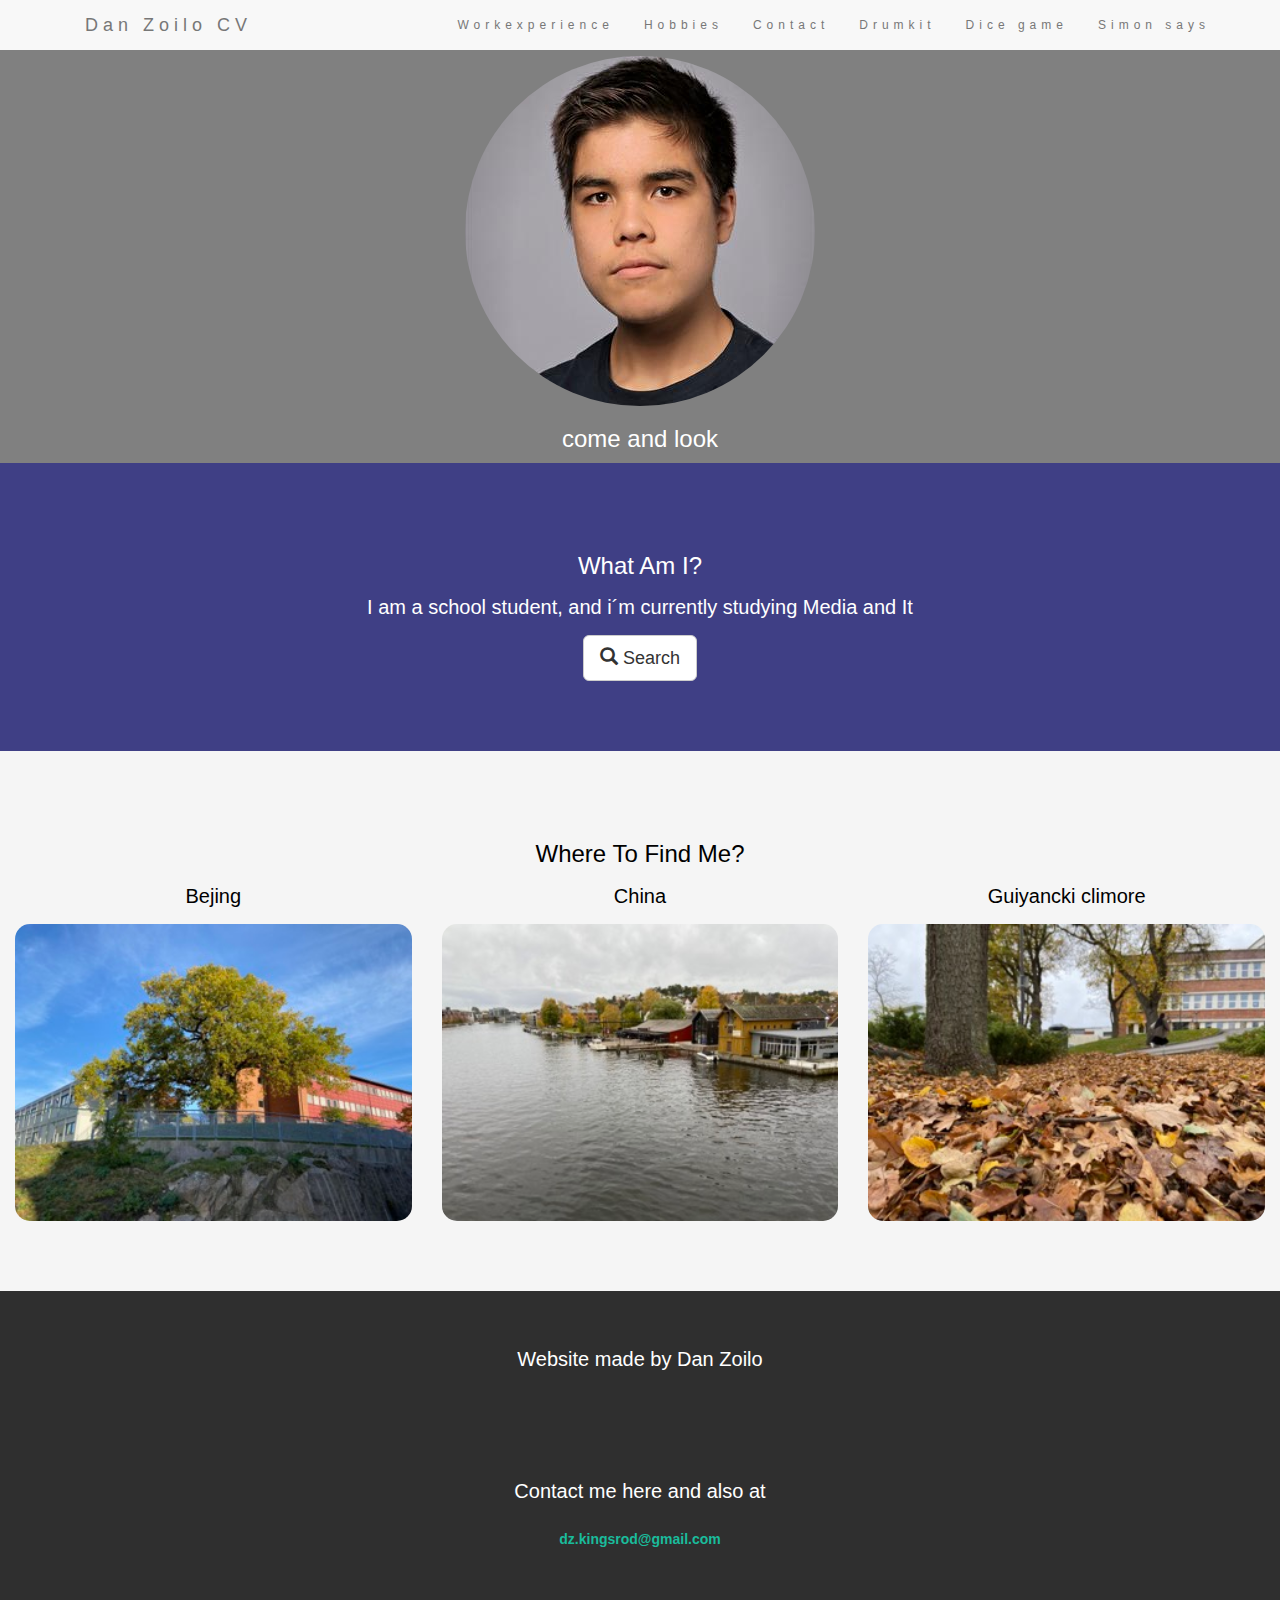
<file: Index.html>
<!DOCTYPE html>
<html lang="en">
<head>
  <title>404 Dan Not Found</title>

  <meta charset="utf-8">
  <meta name="viewport" content="width=device-width, initial-scale=1">

  
<link rel="icon" href="/img/pog copy.JPG?v=2">
  <link rel="stylesheet" href="https://maxcdn.bootstrapcdn.com/bootstrap/3.4.1/css/bootstrap.min.css">
  <script src="https://ajax.googleapis.com/ajax/libs/jquery/3.6.0/jquery.min.js"></script>
  <script src="https://maxcdn.bootstrapcdn.com/bootstrap/3.4.1/js/bootstrap.min.js"></script>
  <link rel="stylesheet" href="Styling.css/main.css">
</head>


<body>
  <nav class="navbarindex navbar-default navbar-fixed-top">
    <div class="container">
      <div class="navbar-header">
        <button type="button" class="navbar-toggle" data-toggle="collapse" data-target="#myNavbar">
          <span class="icon-bar"></span>
          <span class="icon-bar"></span>
          <span class="icon-bar"></span>
        </button>
        <a class="navbar-brand" href="/Index.html">Dan Zoilo CV</a>
      </div>
<!--dette er gjør mavbar til knapper-->

      <div class="collapse navbar-collapse" id="myNavbarindex">
        <ul class="nav navbar-nav navbar-right">
          <li><a href="/html/Arbeid.html">Workexperience</a></li>
          <li><a href="/html/Hobbier.html">Hobbies</a></li>
          <li><a href="/html/Kontakt.html">Contact</a></li>
          <li><a class="dropdown-item" href="/Drum Kit Starting Files/Drumkit.html">Drumkit</a></li>
          <li><a class="dropdown-item" href="/Dicee Challenge - Starting Files/dicee.html">Dice game</a></li>
          <li><a class="dropdown-item" href="/Simon Game Challenge Starting Files/index.html">Simon says</a></li>
        </ul>
      </div>
    </div>
  </nav>
  <!--dette er linkene til navbar-->




    <div class="container-fluid maintext1 text-center">
<h3>Who am i</h3>
<img src="img/Dan Zoilo.jpg" class="img-responsive img-circle" style="display:inline" class="img-circle" alt="Dan Zoilo">
<h3>come and look</h3>
</div>
<!--gjør som at bilde er rundt-->

<div class="container-fluid maintext2 text-center">
    <h3>What Am I?</h3>
    <p>I am a school student, and i´m currently studying Media and It </p>
    <a href="#" class="btn btn-default btn-lg">
        <span class="glyphicon glyphicon-search"></span> Search
    </a>
  </div>
  <!--lager border rundt "what am i"-->


 
<!--lager border rundt "where to find me"-->

  <div class="container-fluid maintext3 text-center">
    <h3>Where To Find Me?</h3>
    <div class="row">
<!--gjør som at bildene og teksten er vesiden av verandre og i en box-->

<div class="col-sm-4">
        <p>Bejing</p>
        <img class="tree" class="img-responsive" style="width:100%" src="img/tree.jpeg" alt="Image">
      </div>
      
<!--bilde til "tree"-->
<div class="col-sm-4">
        <p>China</p>
        <img class="water" class="img-responsive" style="width:100%" src="img/water.jpeg" alt="Image">
      </div>
      
<!--bilde til "water"-->
<div class="col-sm-4">
        <p>Guiyancki climore</p>
        <img class="leaves" class="img-responsive" style="width:100%" src="img/leaves.jpeg" alt="Image">
<!--bilde til "leaves"-->

      </div>
    </div>
  </div>


   <div class="contacthtml text-center ">
        <p style="color: white;">Website made by Dan Zoilo</p>

        <a onclick="Githubkontakt()"><i class="fa fa-wifi" style="font-size:48px;color:white"></i>
          <a onclick="gmailkontakt()"><i class="fa fa-group" style="font-size:48px;color:white"></i>
            <br>
            <p style="color: white;" >Contact me here and also at </p>
            <a class="btn" href="mailto:dz.kingsrod@gmail.com"><strong style="color: #1abc9c">dz.kingsrod@gmail.com</strong></a>

    
    <!--dette er footeren-->
    
      <script>
        function gmailkontakt() {
          window.open("https://www.facebook.com/danzoilo.kingsrod.5");
        }
        function Githubkontakt() {
          window.open("https://github.com/JuicyDorito");
        }

      </script>  











</div>


</body>
</html>
</file>
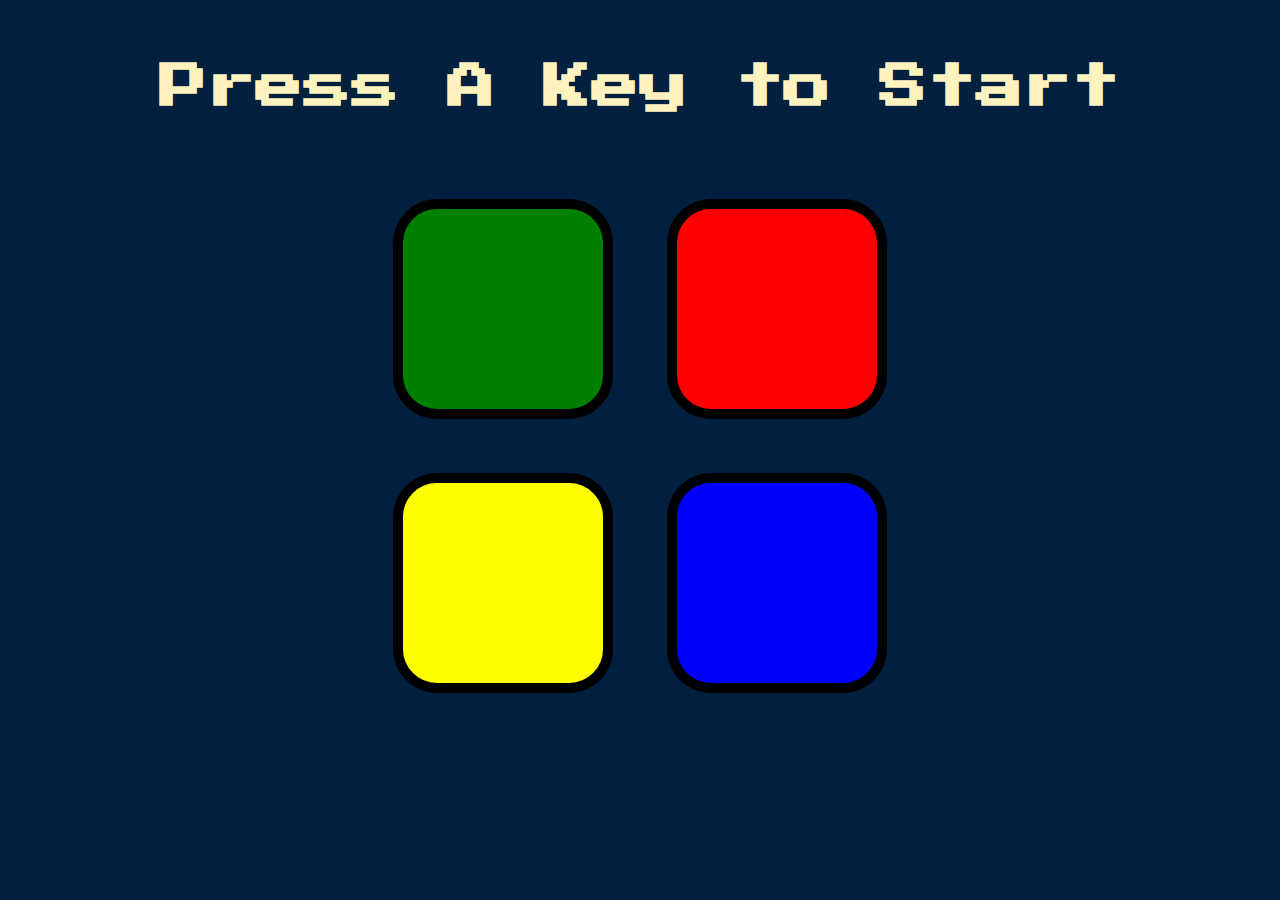
<file: Simon Game Challenge Starting Files/index.html>
<!DOCTYPE html>
<html lang="en" dir="ltr">

<head>
  <meta charset="utf-8">
  <title>Simon</title>
  <link rel="stylesheet" href="styles.css">
  <link href="https://fonts.googleapis.com/css?family=Press+Start+2P" rel="stylesheet">

</head>

<body>
  <h1 id="level-title">Press A Key to Start</h1>
  <div class="container">
    <div class="row">

      <div type="button" id="green" class="btn green">

      </div>

      <div type="button" id="red" class="btn red">

      </div>
    </div>

    <div class="row">

      <div type="button" id="yellow" class="btn yellow">

      </div>
      <div type="button" id="blue" class="btn blue">

      </div>

    </div>

  </div>

  <script src="https://ajax.googleapis.com/ajax/libs/jquery/3.3.1/jquery.min.js"></script>
  <script src="game.js"></script>
</body>

</html>
</file>
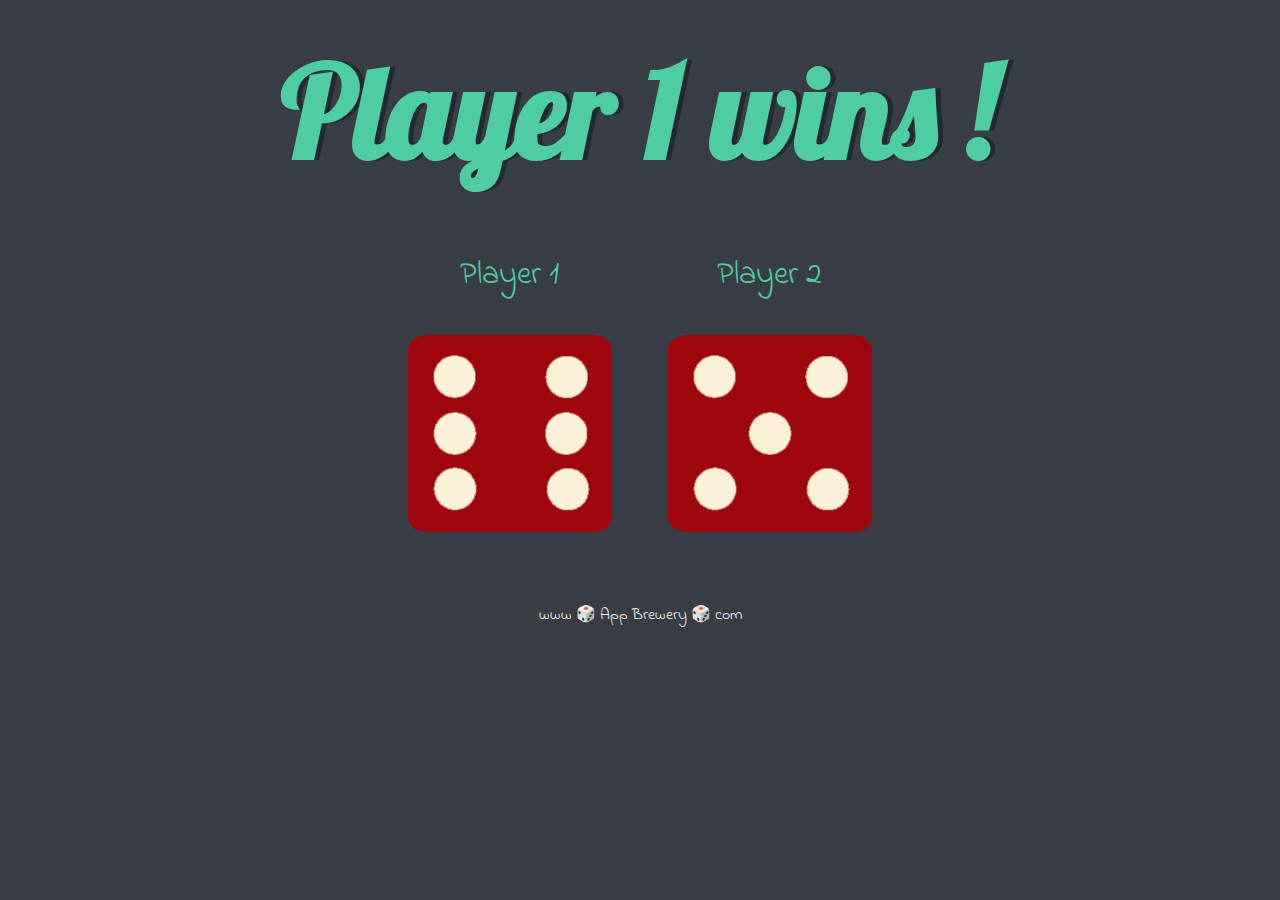
<file: Dicee Challenge - Starting Files/dicee.html>
<!DOCTYPE html>
<html lang="en" dir="ltr">
  <head>
    <meta charset="utf-8">
    <title>Dicee</title>
    <link rel="stylesheet" href="styles.css">
    <link href="https://fonts.googleapis.com/css?family=Indie+Flower|Lobster" rel="stylesheet">
    
  </head>
  <body>
    <div class="container">
      <h1 id="result">Dice game</h1>
    



      <div class="dice">
        <p>Player 1</p>
        <img id="myImage" src="images/dice6.png">
      </div>

      <div class="dice">
        <p>Player 2</p>
        <img id="myImage2" src="images/dice6.png">
      </div>

    </div>

    <script src="index.js" charset="utf-8"></script>

  </body>

  <footer>
    www 🎲 App Brewery 🎲 com
  </footer>
</html>
</file>
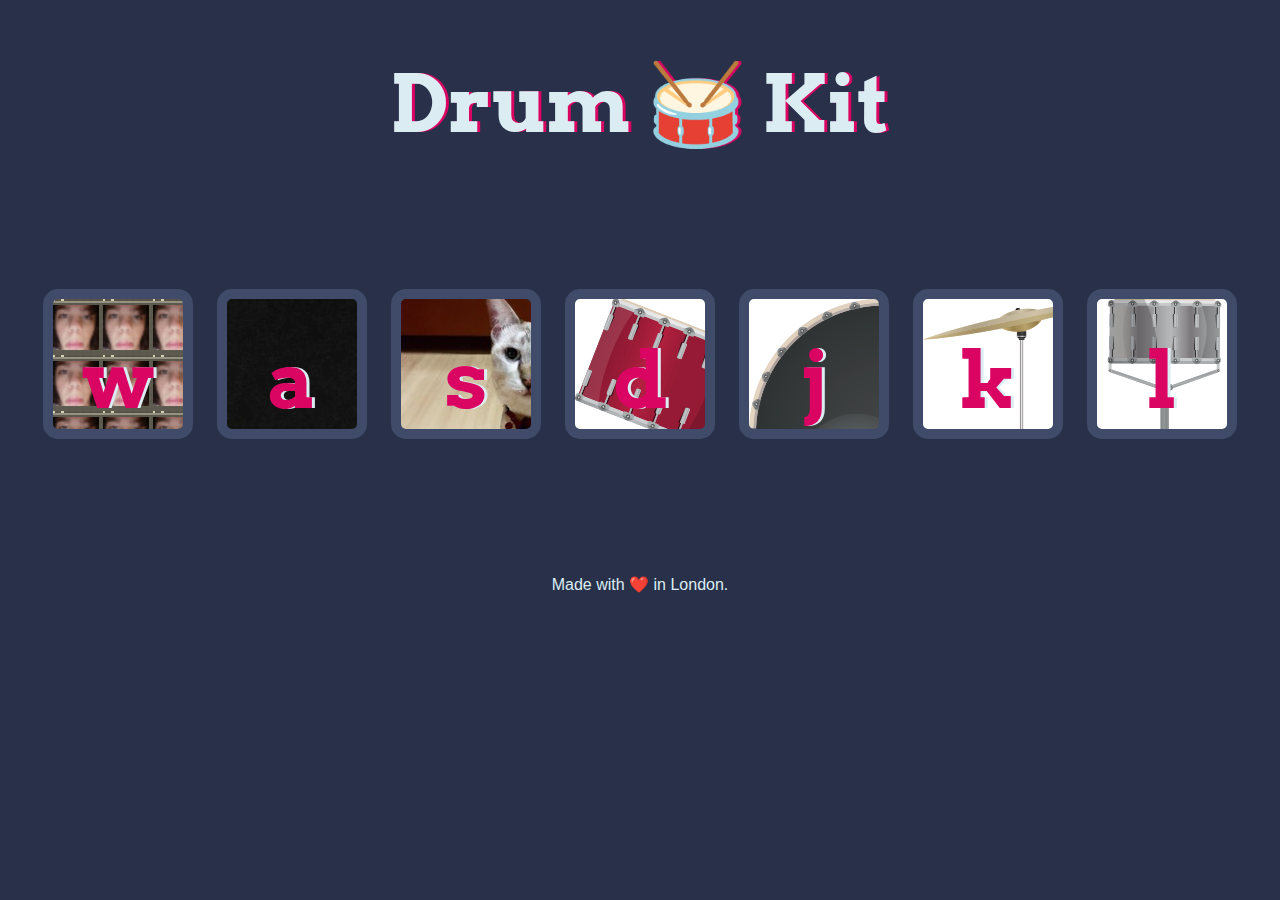
<file: Drum Kit Starting Files/Drumkit.html>
<!DOCTYPE html>
<html lang="en" dir="ltr">

<head>
  <meta charset="utf-8">
  <title>Drum Kit</title>
  <link rel="stylesheet" href="styles.css">
  <link href="https://fonts.googleapis.com/css?family=Arvo" rel="stylesheet">
</head>

<body>

  <h1 id="title">Drum 🥁 Kit</h1>
  <div class="set">
    <button class="w drum">w</button>
    <button class="a drum">a</button>
    <button class="s drum">s</button>
    <button class="d drum">d</button>
    <button class="j drum">j</button>
    <button class="k drum">k</button>
    <button class="l drum">l</button>
  </div>


  <footer>
    Made with ❤️ in London.
  </footer>



  <script src="index.js">




  </script>
</body>

</html>
</file>
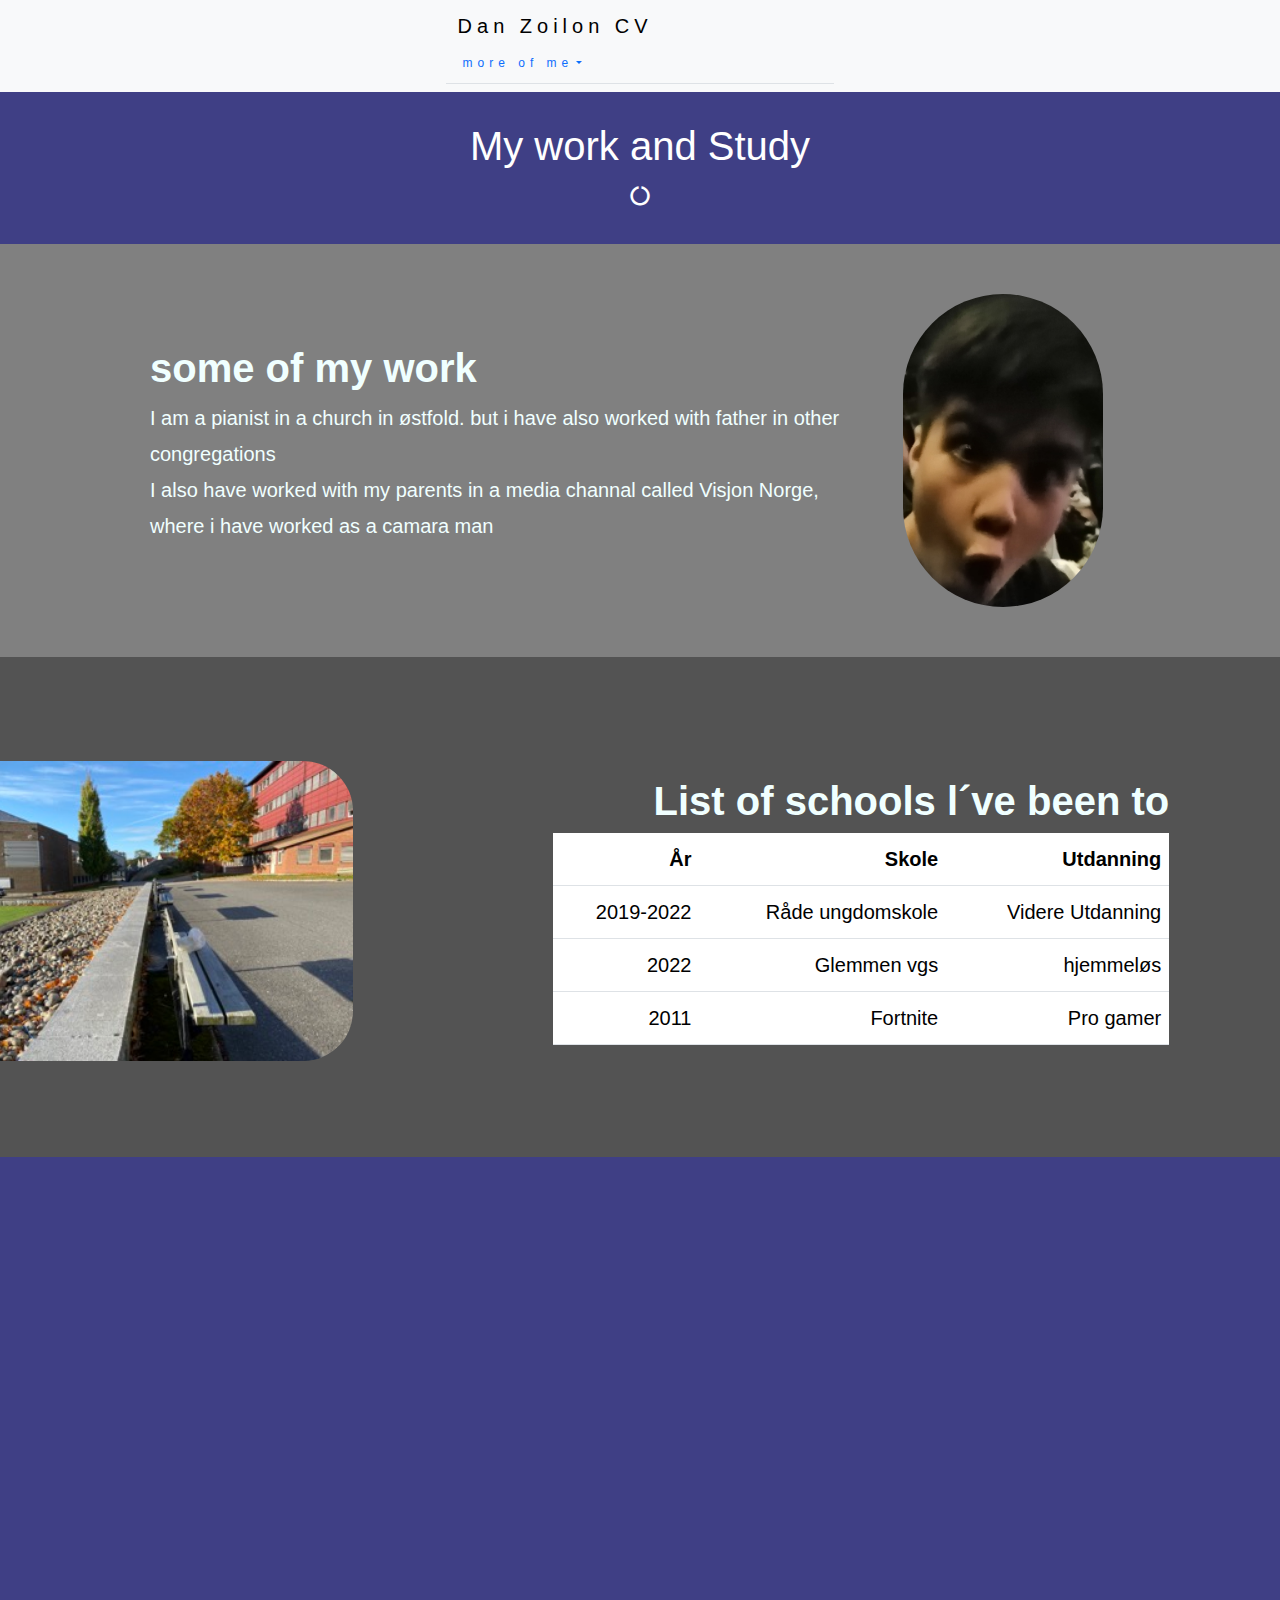
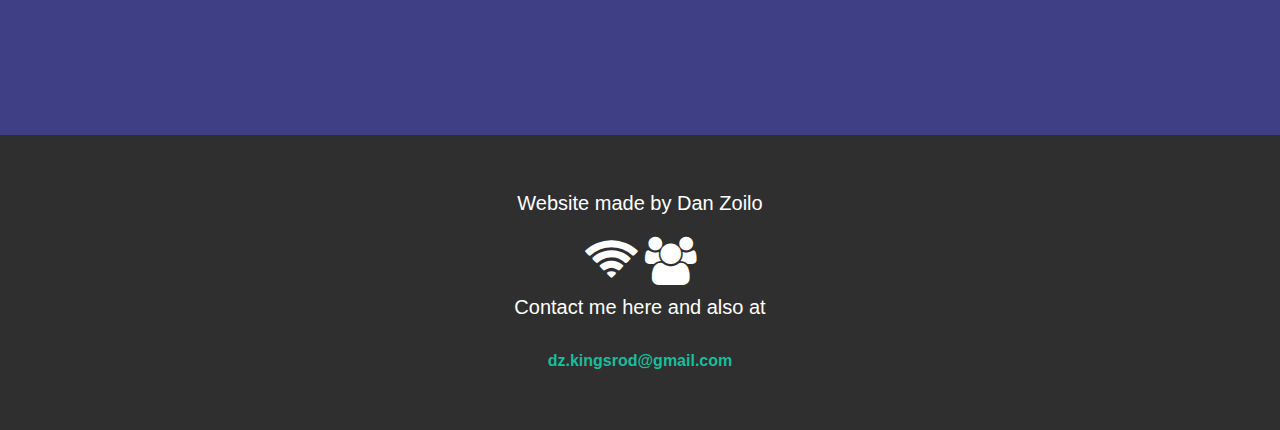
<file: html/Arbeid.html>
<!DOCTYPE html>
<html lang="en">
<head>
  <title>404 Dan Not Found</title>

  <meta charset="utf-8">
  <meta name="viewport" content="width=device-width, initial-scale=1">

  

  <link href="https://cdn.jsdelivr.net/npm/bootstrap@5.2.2/dist/css/bootstrap.min.css" rel="stylesheet">
  <script src="https://cdn.jsdelivr.net/npm/bootstrap@5.2.2/dist/js/bootstrap.bundle.min.js"></script>
  <script src="https://ajax.googleapis.com/ajax/libs/jquery/3.6.0/jquery.min.js"></script>
  <script src="https://maxcdn.bootstrapcdn.com/bootstrap/3.4.1/js/bootstrap.min.js"></script>
  <link rel="stylesheet" href="https://cdnjs.cloudflare.com/ajax/libs/font-awesome/4.7.0/css/font-awesome.min.css">
  <link rel="stylesheet" href="/Styling.css/main.css">
</head>



<body style="background: rgb(63, 63, 133);">
  <nav class="navbar navbar-expand-sm bg-light justify-content-center sticky-top">
    <div class="navbarindex">
      <ul class="nav nav-tabs">
        <div class="container-fluid">
          <a class="navbar-brand" href="/Index.html">Dan Zoilon CV</a>
        </div>
        <li class="nav-item dropdown">
          <a class="nav-link dropdown-toggle" data-bs-toggle="dropdown" href="#">more of me</a>
          <ul class="dropdown-menu">
            <li class="active"><a class="dropdown-item" href="/html/Arbeid.html">Workexperience</a></li>
            <li><a class="dropdown-item" href="/html/Hobbier.html">Hobbies</a></li>
            <li><a class="dropdown-item" href="/html/Kontakt.html">Contact</a></li>
            <li><a class="dropdown-item" href="/Drum Kit Starting Files/Drumkit.html">Drumkit</a></li>
            <li><a class="dropdown-item" href="/Dicee Challenge - Starting Files/dicee.html">Dice game</a></li>
            <li><a class="dropdown-item" href="/Simon Game Challenge Starting Files/index.html">Simon says</a></li>
          </ul>
        </li>
      </ul>
    </div>
  </nav>
   
      <!--dette er navbar-->

   
      <!--dette er sidens tittel-->
    <div class="headertext">
      <div class="jumbotron">
        <div class="container text-center">
          <h1>My work and Study</h1>      
          <i class="fa fa-circle-o-notch fa-spin"></i>
        </div>
      </div>
    </div>

    <div class="container-fluid work">
      <div class="row">
        <div class="col-sm-8">
          <div class="someofmywork">
          <h3 Style="font-size: 40px;"><b>some of my work</b></h3>
          <p>I am a pianist in a church in østfold. but i have also worked with father in other congregations
            <br>
            I also have worked with my parents in a media channal called Visjon Norge,
            <br>
           where i have worked as a camara man</p>
        </div>
      </div>
        <div class="col-sm-4">
          <img class="pog"  src="/img/pog copy.JPG" style="width:200px" hight="250px" alt="Image">
        </div>
      </div>
    </div>
<!--dette er boksen som står "some of my work"-->


    <div class="container-fluid work1">
      <div class="row">
        <div class="col-sm-6">
          <div class="listofschools">
            <div class="arbeidbox1">


          <h3 Style="font-size: 40px;"><b>List of schools l´ve been to </b></h3>
          <table class="table">
            
            <thead style="color: white">
              <tr>
                <th>År</th>
                <th>Skole</th>
                <th>Utdanning</th>
              </tr>
            </thead>
            <tbody style="color: white">
              <tr>
                <td>2019-2022</td>
                <td>Råde ungdomskole</td>
                <td>Videre Utdanning</td>
              </tr>
              <tr>
                <td>2022</td>
                <td>Glemmen vgs</td>
                <td>hjemmeløs</td>
              </tr>
              <tr>
                <td>2011</td>
                <td>Fortnite</td>
                <td>Pro gamer</td>
              </tr>
            </tbody>
          </table>

          <div class="col-sm-4">
            <img class="pog1"  src="/img/pog1.jpeg" style="width:400px" hight="550px" alt="Image">
            
          </div>
          </div>
        </div>
      </div>
    </div>
  </div>
<!--dette er lister av skoler-->

    <div class="container-fluid">
      <div class="row">
        <div class="col-sm-12">
    <iframe class="Duermin" width="1008" height="567" src="https://www.youtube.com/embed/TJhRL9AAv9U" 
    title="Jesus du er min" frameborder="0"
     allow="accelerometer; autoplay; clipboard-write; encrypted-media; gyroscope; picture-in-picture" allowfullscreen></iframe>
    </div>
  </div>
</div>
<!--dette er Youtuben videoen-->




    

<div class="contacthtml text-center ">
  <p style="color: white;">Website made by Dan Zoilo</p>

  <a onclick="Githubkontakt()"><i class="fa fa-wifi" style="font-size:48px;color:white"></i>
    <a onclick="gmailkontakt()"><i class="fa fa-group" style="font-size:48px;color:white"></i>
      <p style="color: white;" >Contact me here and also at </p>
      <a class="btn" href="mailto:dz.kingsrod@gmail.com"><strong style="color: #1abc9c">dz.kingsrod@gmail.com</strong></a>


<!--dette er footeren-->

<script>
  function gmailkontakt() {
    window.open("https://www.facebook.com/danzoilo.kingsrod.5");
  }
  function Githubkontakt() {
    window.open("https://github.com/JuicyDorito");
  }

</script>  











</div>
</body>
</html>
</file>
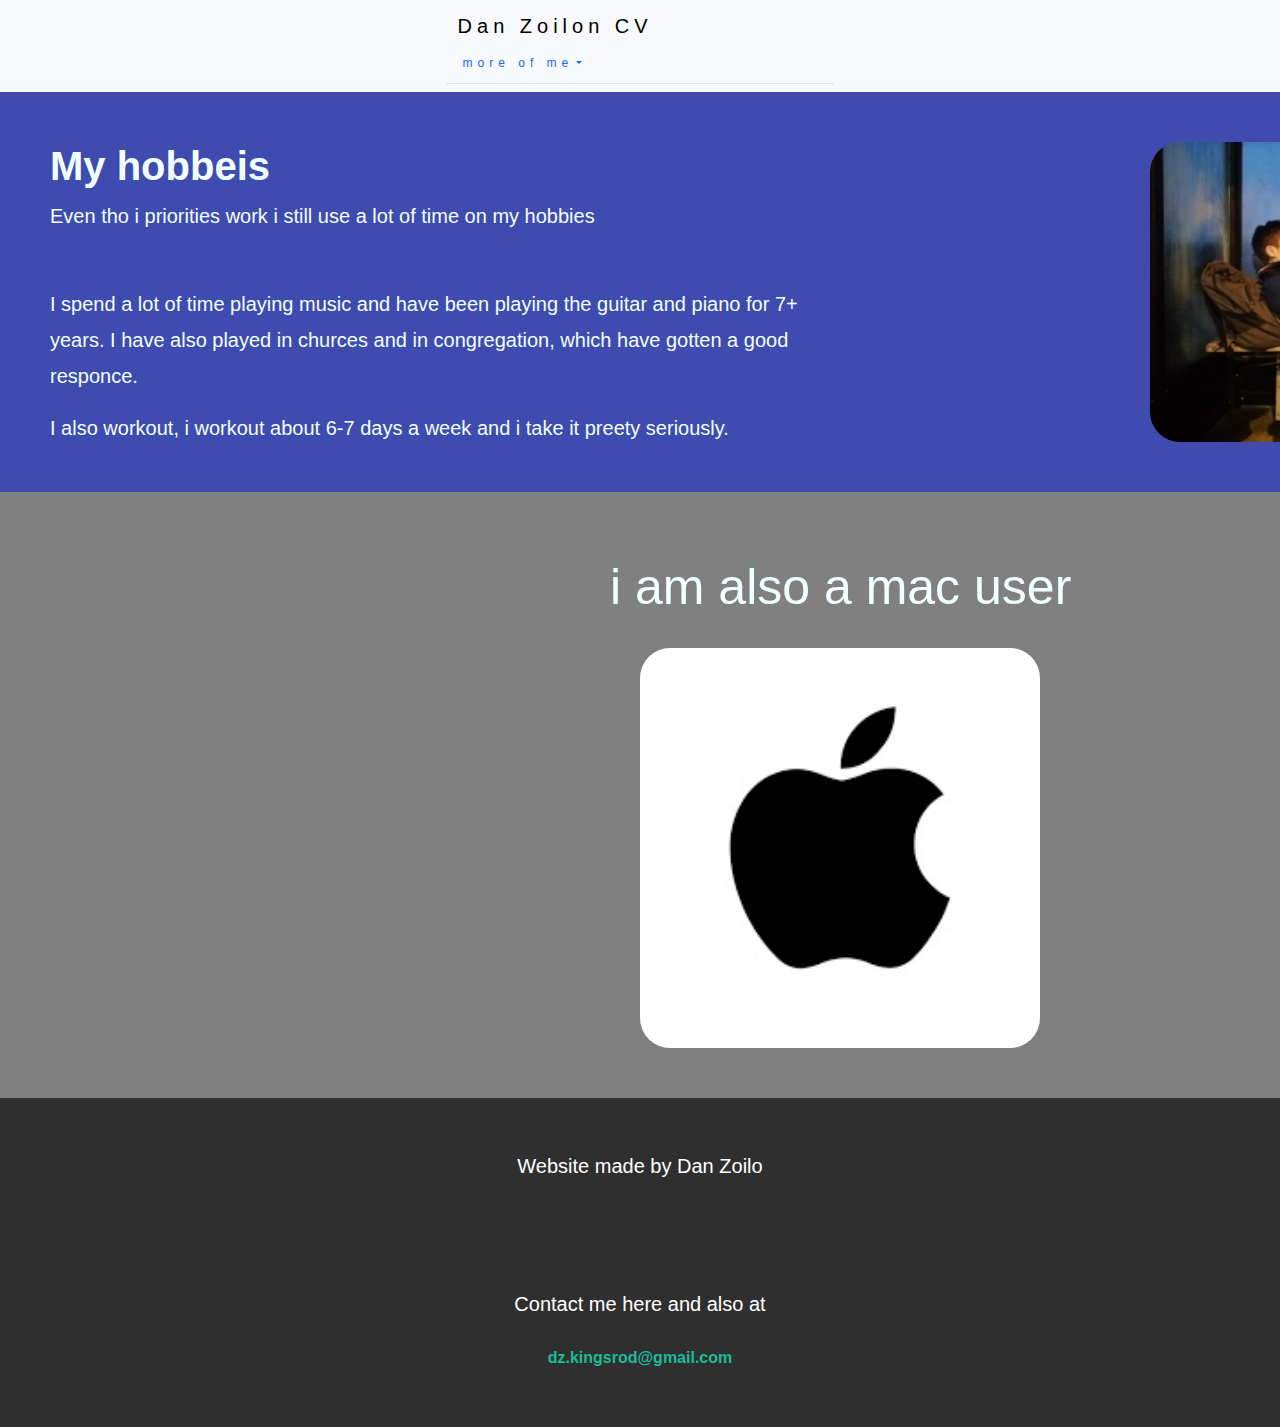
<file: html/Hobbier.html>
<!DOCTYPE html>
<html lang="en">
<head>
  <title>My first bootstrap</title>

  <meta charset="utf-8">
  <meta name="viewport" content="width=device-width, initial-scale=1">

  

  <link href="https://cdn.jsdelivr.net/npm/bootstrap@5.2.2/dist/css/bootstrap.min.css" rel="stylesheet">
  <script src="https://cdn.jsdelivr.net/npm/bootstrap@5.2.2/dist/js/bootstrap.bundle.min.js"></script>
  <script src="https://ajax.googleapis.com/ajax/libs/jquery/3.6.0/jquery.min.js"></script>
  <script src="https://maxcdn.bootstrapcdn.com/bootstrap/3.4.1/js/bootstrap.min.js"></script>
  <link rel="stylesheet" href="/Styling.css/main.css">
</head>



<body>
    <nav class="navbar navbar-expand-sm bg-light justify-content-center sticky-top">
        <div class="navbarindex">
          <ul class="nav nav-tabs">
            <div class="container-fluid">
              <a class="navbar-brand" href="/Index.html">Dan Zoilon CV</a>
            </div>
            <li class="nav-item dropdown">
              <a class="nav-link dropdown-toggle" data-bs-toggle="dropdown" href="#">more of me</a>
              <ul class="dropdown-menu">
                <li ><a class="dropdown-item" href="/html/Arbeid.html">Workexperience</a></li>
                <li class="active"><a class="dropdown-item" href="/html/Hobbies.html">Hobbier</a></li>
                <li><a class="dropdown-item" href="/html/Kontakt.html">Contact</a></li>
                <li><a class="dropdown-item" href="/Drum Kit Starting Files/Drumkit.html">Drumkit</a></li>
                <li><a class="dropdown-item" href="/Dicee Challenge - Starting Files/dicee.html">Dice game</a></li>
                <li><a class="dropdown-item" href="/Simon Game Challenge Starting Files/index.html">Simon says</a></li>
              </ul>
            </li>
          </ul>
        </div>
      </nav>




      <div class="container-fluid pantswork">
        <div class="row">
          <div class="col-sm-8">
            <div class="Hobbiesbox">
            <h3 Style="font-size: 40px;"><b>My hobbeis</b></h3>
            <p>Even tho i priorities work i still use a lot of time on my hobbies </p>
            <br>
            <p>I spend a lot of time playing music and have been playing the guitar and piano for 7+ years.
              I have also played in churces and in congregation, which have gotten a good responce.
            </p>
            <p>I also workout, i workout about 6-7 days a week and i take it preety seriously.</p>
          </div>
          </div>
        </div>
          <div class="col-sm-4">
            <img class="Whitepants"  src="/img/Whitepants.jpeg" style="width:400px" hight="450px" alt="Image">
          </div>
        </div>
      </div>
    </div>
 

    <div class="container-fluid work">
        <div class="col-sm-8">
          
<div class="mac"><P>i am also a mac user </P>
  <img class="apple"  src="/img/apple good.jpeg" style="width:400px" hight="450px" alt="Image">
  
        </div>
      </div>
    </div>












    <div class="contacthtml text-center ">
      <p style="color: white;">Website made by Dan Zoilo</p>

      <a onclick="Githubkontakt()"><i class="fa fa-wifi" style="font-size:48px;color:white"></i>
        <a onclick="gmailkontakt()"><i class="fa fa-group" style="font-size:48px;color:white"></i>
          <br>
          <p style="color: white;" >Contact me here and also at </p>
          <a class="btn" href="mailto:dz.kingsrod@gmail.com"><strong style="color: #1abc9c">dz.kingsrod@gmail.com</strong></a>

  
  <!--dette er footeren-->
  
    <script>
      function gmailkontakt() {
        window.open("https://www.facebook.com/danzoilo.kingsrod.5");
      }
      function Githubkontakt() {
        window.open("https://github.com/JuicyDorito");
      }

    </script>  


</div>




</body>
</file>
<file: Styling.css/main.css>
body {
        font: 20px Montserrat, sans-serif;
        line-height: 1.8;
      }
      
      
      
      
/*forandrer på font og høyde på font*/
    .maintext1{
        background-color: gray;
        Color: white;
    }
    /* foandrer på øverste text i grå kollonne*/
    
    .maintext2{
        background-color: rgb(63, 63, 133);
        Color: white;
        padding-top: 70px;
      padding-bottom: 70px;
    }
    /* forandrer på andre text i blå kollonne */
    
    .maintext3{
        background-color: whitesmoke;
        Color: black;
        padding-top: 70px;
      padding-bottom: 70px;
    }
    .col-sm-4{
        color:black;
      }
     
    /* forandrer på text i hvit kollonne*/
    
    .tree{
      border-radius: 15px;
    }
    
    .water{
      border-radius: 15px;
    }
    
    .leaves{
      border-radius: 15px;
    }
    /* forandrer på bildene "leaves", "tree" og "water"*/


    
    .navbarindex {
        padding-top: 0px;
        padding-bottom: 0px;
        border: 0;
        border-radius: 0;
        margin-bottom: 0;
        font-size: 12px;
        letter-spacing: 5px;
      }
      
      .navbar-nav li a:hover {
        color: #1abc9c !important;

      }

  
      /*Forandrer på navbar*/

      .footerindex {
        background-color: #2f2f2f;
        color: white;
        padding: 60px;

    }
   /*forandrer på footer*/


    .headertext{
      Color: white;
      padding-top: 30px;
      padding-bottom: 30px;
  }
  /*styler overskriften*/

  .work{
    position: relative;
    background-color: gray;
    color:azure;
    padding: 50px;
}

@media screen and (max-width: 768px) {

.col-sm-4 {
  text-align: center;
  margin: 25px 0;
}
}
/*styler work boksen */

.pog{
  Position: relative;
  border-radius: 100px;
  left: 50px;
}
/*Forandrer på pog bilde*/

.someofmywork{
  position: relative;
  left: 100px;
  top:50px;
  font-size: 20px;
}
/*Forander på text i Some of my Work*/

.Duermin{
  position: relative;
  padding: 50px;
left: 345px;
 border-radius: 100px;
}
/*forandrer på videoen*/

.work1{
  position: relative;
  background-color: rgb(83, 83, 83);
  color:azure;
  text-align: right;
  Height: 500px;
}
/*forandrer på boksen*/

.pog1{
  Position: relative;
  border-radius: 50px;
  right: 600px;
  bottom: 300px;
}
/*styler bilde i box 2*/

.arbeidbox1{
  position: relative;
text-align: right;
left: 70%;
top: 120px;
}
/*forandrer på text i box2*/

.listofschools{
  position: relative;
left: 110px;
}


.active {
  background-color: gray;
}
/*Vis hvilken side du er på*/

.Whitepants {
  position: relative;
  border-radius: 30px;
  left: 1100px;

}
/*forandrer på bilde*/

.Hobbiesbox{
 height: 0px;
 
}
/*gjør som at boksen er en normal størelse*/

.pantswork{
  position: relative;
  background-color: rgb(64, 75, 176);
  color:azure;
  padding: 50px;
}
/*boksen av hobbier.html*/

.mac{
  position: relative;
  left: 560px;
  font-size: 50px;
  
 }
/*texten som sier at jeg er mac user*/

 .apple {
  position: relative;
  border-radius: 30px;
  left: 30px;

}
/*bilde av apple*/

.footerindex{
  position: fixed;
  left:0;
  bottom:0;
  width: 100%;
}
/*gjør som at footer er alltid på bunn av siden*/

.contacthtml{
  position: relative;
  padding: 50px;
  background-color: #2f2f2f;
}
</file>
<file: Simon Game Challenge Starting Files/styles.css>
body {
  text-align: center;
  background-color: #011F3F;
}

#level-title {
  font-family: 'Press Start 2P', cursive;
  font-size: 3rem;
  margin:  5%;
  color: #FEF2BF;
}

.container {
  display: block;
  width: 50%;
  margin: auto;

}

.btn {
  margin: 25px;
  display: inline-block;
  height: 200px;
  width: 200px;
  border: 10px solid black;
  border-radius: 20%;
}

.game-over {
  background-color: red;
  opacity: 0.8;
}

.red {
  background-color: red;
}

.green {
  background-color: green;
}

.blue {
  background-color: blue;
}

.yellow {
  background-color: yellow;
}

.pressed {
  box-shadow: 0 0 20px white;
  background-color: grey;
}
</file>
<file: Dicee Challenge - Starting Files/styles.css>
.container {
  width: 70%;
  margin: auto;
  text-align: center;
}

.dice {
  text-align: center;
  display: inline-block;

}

body {
  background-color: #393E46;
}

h1 {
  margin: 30px;
  font-family: 'Lobster', cursive;
  text-shadow: 5px 0 #232931;
  font-size: 8rem;
  color: #4ECCA3;
}

p {
  font-size: 2rem;
  color: #4ECCA3;
  font-family: 'Indie Flower', cursive;
}

img {
  width: 80%;
}

footer {
  margin-top: 5%;
  color: #EEEEEE;
  text-align: center;
  font-family: 'Indie Flower', cursive;

}
</file>
<file: Drum Kit Starting Files/styles.css>
body {
  text-align: center;
  background-color: #283149;
}

h1 {
  font-size: 5rem;
  color: #DBEDF3;
  font-family: "Arvo", cursive;
  text-shadow: 3px 0 #DA0463;

}

footer {
  color: #DBEDF3;
  font-family: sans-serif;
}

.w {
background-image: url(images/lmao.png);
}

.a {
  background-image: url(images/pog.JPG);
}

.s {
  background-image: url(images/goofy.jpeg);
}

.d {
  background-image: url(images/tom1.png);
}

.j {
  background-image: url(images/kick.png);
}

.k {
  background-image: url(images/crash.png);
}

.l {
  background-image: url(images/snare.png);
}

.set {
  margin: 10% auto;
}

.game-over {
  background-color: red;
  opacity: 0.8;
}

.pressed {
  box-shadow: 0 3px 4px 0 #DBEDF3;
  opacity: 0.5;
}

.red {
  color: red;
}

.drum {
  outline: none;
  border: 10px solid #404B69;
  font-size: 5rem;
  font-family: 'Arvo', cursive;
  line-height: 2;
  font-weight: 900;
  color: #DA0463;
  text-shadow: 3px 0 #DBEDF3;
  border-radius: 15px;
  display: inline-block;
  width: 150px;
  height: 150px;
  text-align: center;
  margin: 10px;
  background-color: white;
}
</file>
